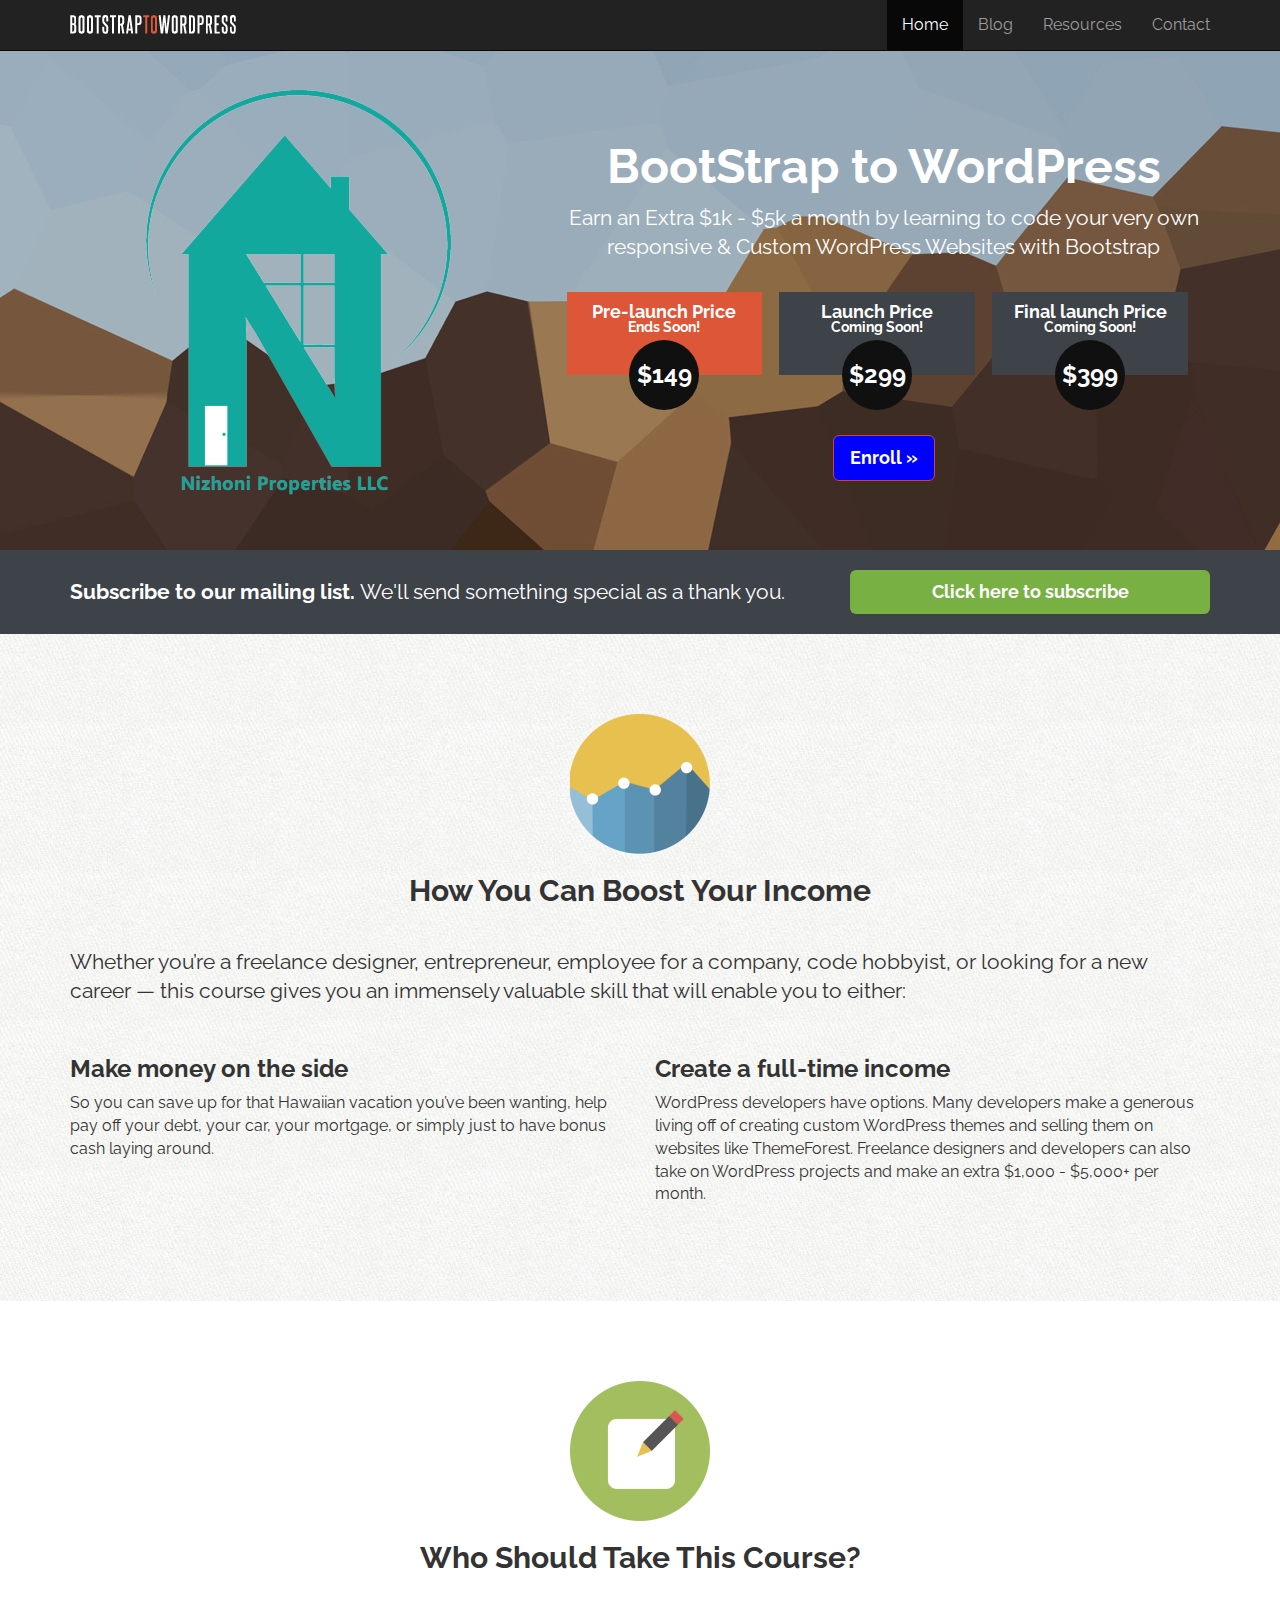
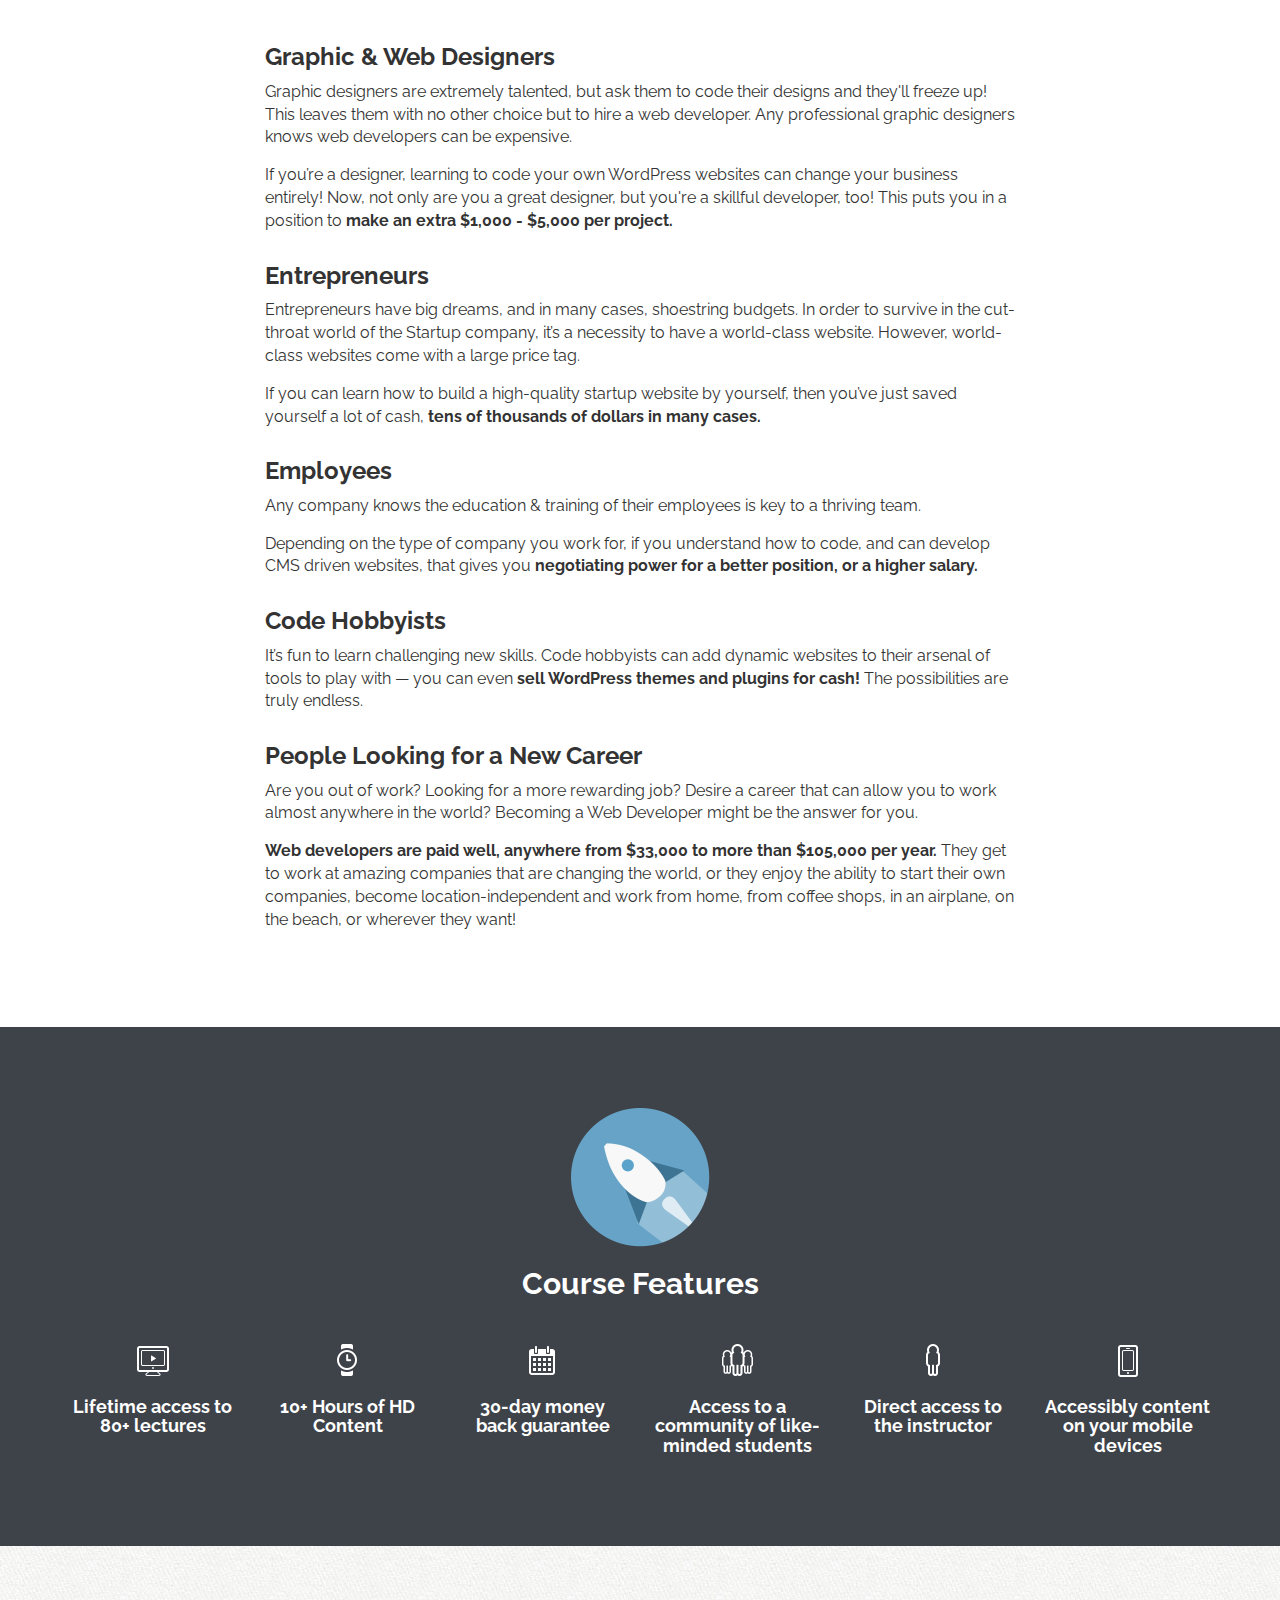
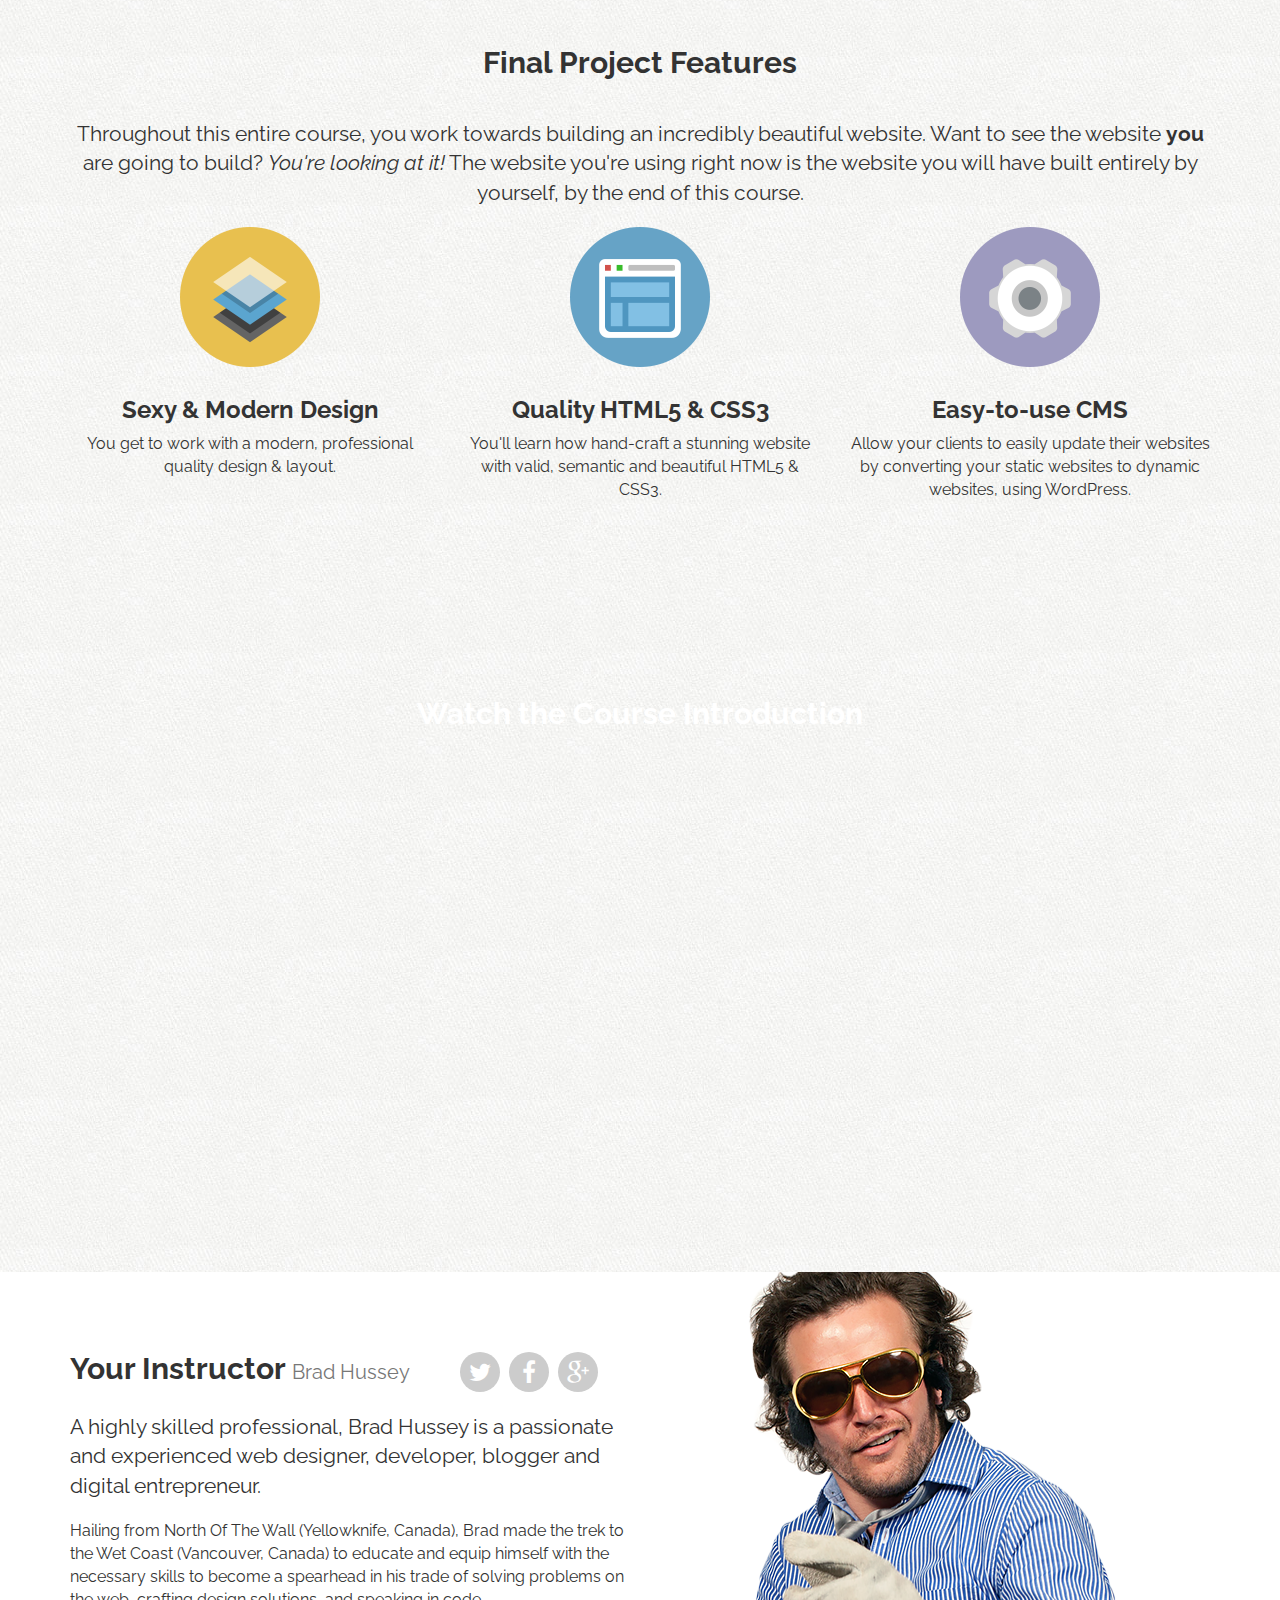
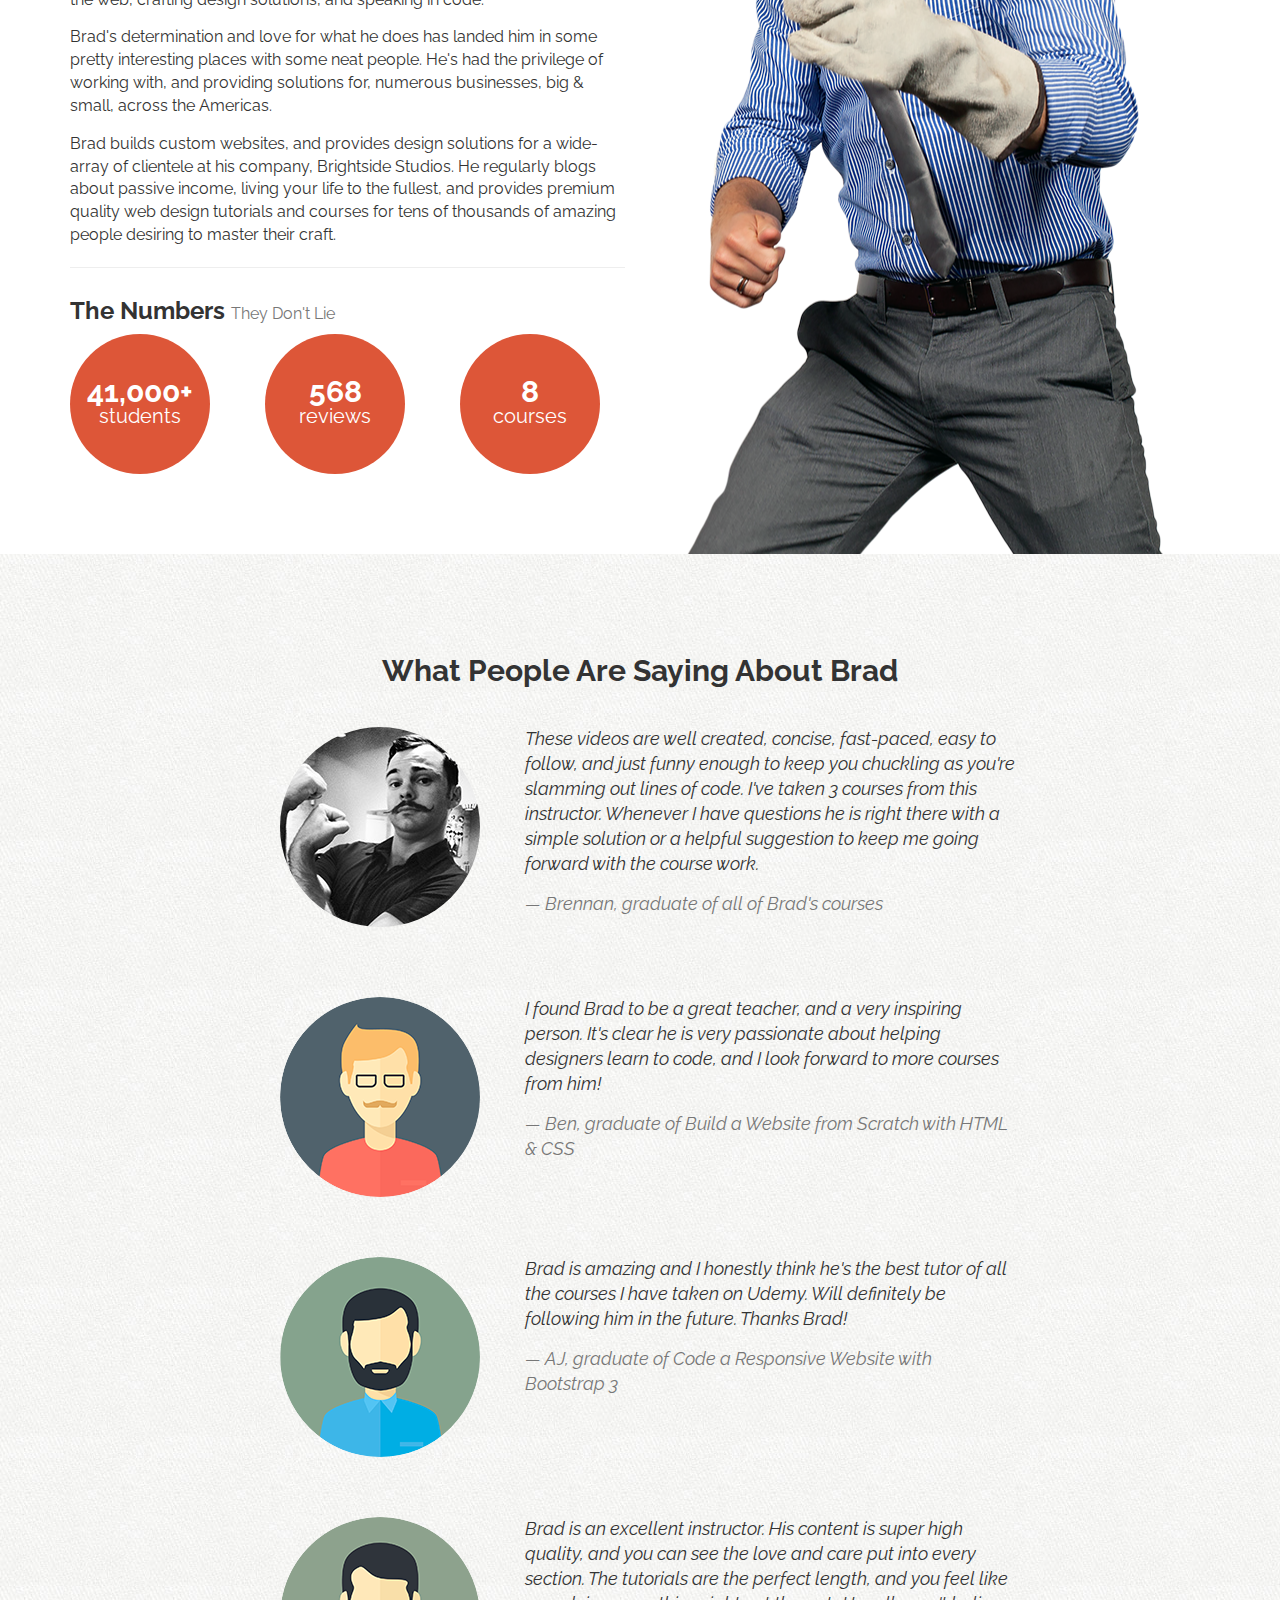
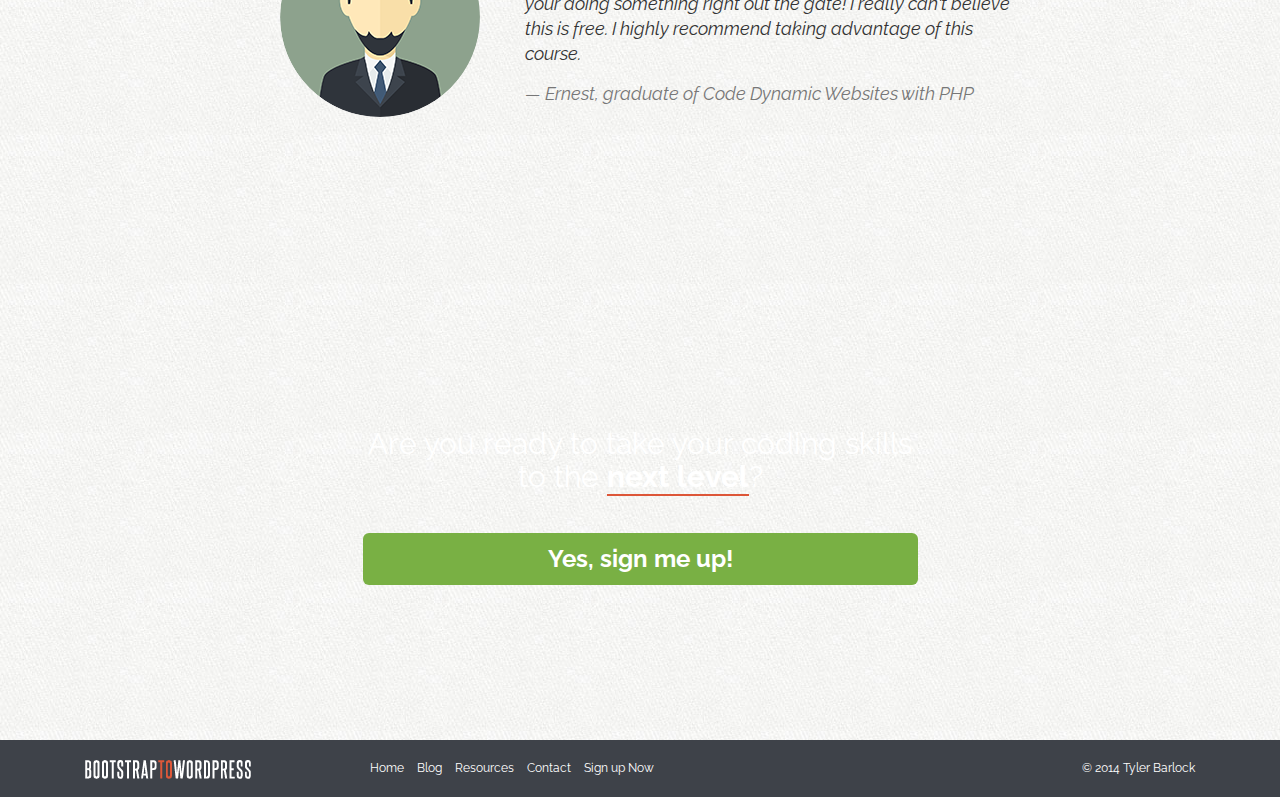
<file: NizhoniWebsite-master/Properties/index.html>
<!DOCTYPE html>
<html lang="en">
<head>
    <meta charset="UTF-8">
    <meta name="viewport" content="width=device-width, inital-scale=1">
    <meta name="Description" content="">
    <meta name="author" content="">
    <link rel="icon" href="assets/img/favicon.ico">  <!--Icon for tab -->

    <title>Bootstrap to WordPress</title>

    <!--BootStrap core CSS-->
    <link href="assets/css/bootstrap.min.css" rel="stylesheet">
    <!---->

    <!--Font awesome-->
    <link href="assets/css/font-awesome/css/font-awesome.min.css" rel="stylesheet">
    <!---->

    <!--Custom Css-->
    <link href="assets/css/custom.css" rel="stylesheet">
    <!---->


    <!-- HTML5 shiv and Respond.js IE8 support of HTML5 elements and media queries -->
    <!--[if lt IE 9]>
    <script src="https://oss.maxcdn.com/html5shiv/3.7.2/html5shiv.min.js"></script>
    <script src="https://oss.maxcdn.com/respond/1.4.2/respond.min.js"></script>
    <![endif]-->
    <!--If IE is below 9 run scripts-->

    <!--Google Fonts-->
    <link href="https://fonts.googleapis.com/css?family=Raleway:400,700&display=swap" rel="stylesheet">
    <!---->

</head>


<body>

    <!--Header
    =============================================================================================-->
    <header class=site-header" role="banner">

        <!--NAVBAR
        =============================================================================================-->
        <div class="navbar-wrapper">

            <div class="navbar navbar-inverse navbar-fixed-top" role="navigation">

                <div class="container">
                    <div class="navbar-header">
                        <button type="button" class="navbar-toggle" data-toggle="collapse" data-target=".navbar-collapse">
                            <span class="sr-only">Toggle navigation</span>
                            <span class="icon-bar"></span>
                            <span class="icon-bar"></span>
                            <span class="icon-bar"></span>
                        </button>
                        <a class="navbar-brand" href="/"><img src="assets/img/logo.png" alt="Bootstrap to WordPress"></a>
                    </div><!--navbar-header-->

                    <div class="navbar-collapse collapse">
                        <ul class="nav navbar-nav navbar-right">
                            <li class="active"> <a href="/">Home</a></li>
                            <li><a href="blog.html">Blog</a> </li>
                            <li><a href="resources.html">Resources</a> </li>
                            <li><a href="contact.html">Contact</a> </li>
                        </ul>
                    </div><!--Navbar collapse-->

                </div><!--container-->

            </div><!--navbar-->

        </div>
        <!--NavBar-wrapper end-->

    </header>


    <!--HERO
    =============================================================================================-->
    <section id="hero" data-type="background" data-speed="5">

        <article>
            <div class="container clearfix">
                <div class="row">
                    <div class="col-sm-5">
                        <img src="assets/img/NizhoniLogoV1.png" alt="Bootstrap to WordPress" class="logo">
                    </div><!--col-->

                    <div class="col-sm-7 hero-text">
                        <h1>BootStrap to WordPress</h1>
                        <p class="lead">Earn an Extra $1k - $5k a month by learning to code your very own responsive &amp; Custom WordPress Websites with Bootstrap</p>

                    <div id="price-timeline">
                        <div class="price active">
                            <h4> Pre-launch Price <small>Ends Soon!</small></h4>
                            <span>$149</span>
                        </div><!--price-->

                        <div class="price">
                            <h4> Launch Price <small>Coming Soon!</small></h4>
                            <span>$299</span>
                        </div><!--price-->

                        <div class="price">
                            <h4> Final launch Price <small>Coming Soon!</small></h4>
                            <span>$399</span>
                        </div><!--price-->
                    </div><!--price timeline-->

                    <p><a class="btn btn-lg btn-danger" href="/" role="button">Enroll &raquo;</a></p>

                    </div><!--col-->
                </div><!--row-->
            </div><!--Container-->
        </article>
    </section><!--Hero-->


    <!--Opt IN Section
    =============================================================================================-->
    <section id="optin">
        <div class="container">
            <div class="row">
                <div class="col-sm-8">
                    <p class="lead"><strong>Subscribe to our mailing list. </strong>We'll send something special as a thank you.</p>
                </div> <!--col 8-->

                <div class="col-sm-4">
                    <button class="btn btn-success btn-block btn-lg" data-toggle="modal" data-target="#myModal">
                        Click here to subscribe
                    </button>
                </div> <!--col 4-->
            </div> <!--row-->
        </div> <!--container-->
    </section> <!--Optin-->


    <!--Income Section
    =============================================================================================-->
    <section id="boost-income">
        <div class="container"> <!--Used as a container for everything below-->

            <div class="section-header">
                <img src="assets/img/icon-boost.png" alt="Chart">
                <h2>How You Can Boost Your Income</h2>
            </div><!-- section-header -->

            <p class="lead">Whether you&rsquo;re a freelance designer, entrepreneur, employee for a company, code hobbyist, or looking for a new career &mdash; this course gives you an immensely valuable skill that will enable you to either:</p>
            <div class="row">
                <div class="col-sm-6">
                    <h3>Make money on the side</h3>
                    <p>So you can save up for that Hawaiian vacation you&rsquo;ve been wanting, help pay off your debt, your car, your mortgage, or simply just to have bonus cash laying around.</p>
                </div><!-- end col -->

                <div class="col-sm-6">
                    <h3>Create a full-time income</h3>
                    <p>WordPress developers have options. Many developers make a generous living off of creating custom WordPress themes and selling them on websites like ThemeForest. Freelance designers and developers can also take on WordPress projects and make an extra $1,000 - $5,000+ per month.</p>
                </div><!-- end col -->
            </div><!-- row -->

        </div><!-- container -->
    </section><!-- boost-income -->


    <!--Who Benefits
    =============================================================================================-->
    <section id="who-benefits">
        <div class="container">

            <div class="section-header">
                <img src="assets/img/icon-pad.png" alt="Pad and pencil">
                <h2>Who Should Take This Course?</h2>
            </div><!-- section-header -->

            <div class="row">
                <div class="col-sm-8 col-sm-offset-2">

                    <h3>Graphic &amp; Web Designers</h3>
                    <p>Graphic designers are extremely talented, but ask them to code their designs and they'll freeze up! This leaves them with no other choice but to hire a web developer. Any professional graphic designers knows web developers can be expensive.</p>
                    <p>If you&rsquo;re a designer, learning to code your own WordPress websites can change your business entirely! Now, not only are you a great designer, but you're a skillful developer, too! This puts you in a position to <strong>make an extra $1,000 - $5,000 per project.</strong></p>

                    <h3>Entrepreneurs</h3>
                    <p>Entrepreneurs have big dreams, and in many cases, shoestring budgets. In order to survive in the cut-throat world of the Startup company, it&rsquo;s a necessity to have a world-class website.  However, world-class websites come with a large price tag.</p>
                    <p>If you can learn how to build a high-quality startup website by yourself, then you&rsquo;ve just saved yourself a lot of cash, <strong>tens of thousands of dollars in many cases.</strong></p>

                    <h3>Employees</h3>
                    <p>Any company knows the education &amp; training of their employees is key to a thriving team.</p>
                    <p>Depending on the type of company you work for, if you understand how to code, and can develop CMS driven websites, that gives you <strong>negotiating power for a better position, or a higher salary.</strong></p>

                    <h3>Code Hobbyists</h3>
                    <p>It&rsquo;s fun to learn challenging new skills. Code hobbyists can add dynamic websites to their arsenal of tools to play with &mdash; you can even <strong>sell WordPress themes and plugins for cash!</strong> The possibilities are truly endless.</p>

                    <h3>People Looking for a New Career</h3>
                    <p>Are you out of work? Looking for a more rewarding job? Desire a career that can allow you to work almost anywhere in the world? Becoming a Web Developer might be the answer for you.</p>
                    <p><strong>Web developers are paid well, anywhere from $33,000 to more than $105,000 per year.</strong> They get to work at amazing companies that are changing the world, or they enjoy the ability to start their own companies, become location-independent and work from home, from coffee shops, in an airplane, on the beach, or wherever they want!</p>

                </div><!-- end col -->
            </div><!-- row -->

        </div><!-- container -->
    </section><!-- who-benefits -->



    <!--Course Features
     =============================================================================================-->
    <section id="course-features">
        <div class="container">
            <div class="section-header">
                <img src="assets/img/icon-rocket.png" alt="Rocket">
                <h2>Course Features</h2>
            </div><!--Section header-->

            <div class="row">
                <div class="col-sm-2">
                    <i class="ci ci-computer"></i>
                    <h4>Lifetime access to 80+ lectures</h4>
                </div><!--end col-->

                <div class="col-sm-2">
                    <i class="ci ci-watch"></i>
                    <h4>10+ Hours of HD Content</h4>
                </div><!--end col-->

                <div class="col-sm-2">
                    <i class="ci ci-calendar"></i>
                    <h4>30-day money back guarantee</h4>
                </div><!--end col-->

                <div class="col-sm-2">
                    <i class="ci ci-community"></i>
                    <h4>Access to a community of like-minded students</h4>
                </div><!--end col-->

                <div class="col-sm-2">
                    <i class="ci ci-instructor"></i>
                    <h4>Direct access to the instructor</h4>
                </div><!--end col-->

                <div class="col-sm-2">
                    <i class="ci ci-device"></i>
                    <h4>Accessibly content on your mobile devices</h4>
                </div><!--end col-->

            </div>

        </div>
    </section>


    <!--Project Features
     =============================================================================================-->
    <section id="project-features">
        <div class="container">

            <h2>Final Project Features</h2>
            <p class="lead">Throughout this entire course, you work towards building an incredibly beautiful website. Want to see the website <strong>you</strong> are going to build? <em>You're looking at it!</em> The website you're using right now is the website you will have built entirely by yourself, by the end of this course.</p>

            <div class="row">
                <div class="col-sm-4">
                    <img src="assets/img/icon-design.png" alt="Design">
                    <h3>Sexy &amp; Modern Design</h3>
                    <p>You get to work with a modern, professional quality design &amp; layout.</p>
                </div><!-- col -->
                <div class="col-sm-4">
                    <img src="assets/img/icon-code.png" alt="Code">
                    <h3>Quality HTML5 &amp; CSS3</h3>
                    <p>You'll learn how hand-craft a stunning website with valid, semantic and beautiful HTML5 &amp; CSS3.</p>
                </div><!-- col -->
                <div class="col-sm-4">
                    <img src="assets/img/icon-cms.png" alt="CMS">
                    <h3>Easy-to-use CMS</h3>
                    <p>Allow your clients to easily update their websites by converting your static websites to dynamic websites, using WordPress.</p>
                </div><!-- col -->

            </div><!-- row -->

        </div><!-- container -->
    </section><!-- project-features -->


    <!--Video Featurette
     ============================================================================================-->
    <section id="featurette">
        <div class="container">
            <div class="row">
                <div class="col-sm-8 col-sm-offset-2">
                    <h2>Watch the Course Introduction</h2>
                    <iframe width="100%" height="415" src="//www.youtube.com/embed/q-mJJsnOHew" frameborder="0" allowfullscreen></iframe>
                </div><!-- end col -->
            </div><!-- row -->
        </div><!-- container -->
    </section><!-- featurette -->


    <!--Instructor
     ============================================================================================-->
    <section id="instructor">
        <div class="container">
            <div class="row">
                <div class="col-sm-8 col-md-6">
                    <div class="row">
                        <div class="col-lg-8">
                            <h2>Your Instructor <small>Brad Hussey</small></h2>
                        </div><!-- end col -->
                        <div class="col-lg-4">
                            <a href="https://twitter.com/bradhussey" class="badge social twitter" target="_blank"><i class="fa fa-twitter"></i></a>
                            <a href="https://facebook.com/bradhussey" class="badge social facebook" target="_blank"><i class="fa fa-facebook"></i></a>
                            <a href="https://plus.google.com/+BradHussey" class="badge social gplus" target="_blank"><i class="fa fa-google-plus"></i></a>
                        </div><!-- end col -->

                    </div><!-- row -->

                    <p class="lead">A highly skilled professional, Brad Hussey is a passionate and experienced web designer, developer, blogger and digital entrepreneur.<p>

                    <p>Hailing from North Of The Wall (Yellowknife, Canada), Brad made the trek to the Wet Coast (Vancouver, Canada) to educate and equip himself with the necessary skills to become a spearhead in his trade of solving problems on the web, crafting design solutions, and speaking in code.</p>

                    <p>Brad's determination and love for what he does has landed him in some pretty interesting places with some neat people. He's had the privilege of working with, and providing solutions for, numerous businesses, big &amp; small, across the Americas.</p>

                    <p>Brad builds custom websites, and provides design solutions for a wide-array of clientele at his company, Brightside Studios. He regularly blogs about passive income, living your life to the fullest, and provides premium quality web design tutorials and courses for tens of thousands of amazing people desiring to master their craft.</p>

                    <hr>

                    <h3>The Numbers <small>They Don't Lie</small></h3>
                    <div class="row">
                        <div class="col-xs-4">
                            <div class="num">
                                <div class="num-content">
                                    41,000+ <span>students</span>
                                </div><!-- num-content -->
                            </div><!-- num -->
                        </div><!-- end col -->

                        <div class="col-xs-4">
                            <div class="num">
                                <div class="num-content">
                                    568 <span>reviews</span>
                                </div><!-- num-content -->
                            </div><!-- num -->
                        </div><!-- end col -->

                        <div class="col-xs-4">
                            <div class="num">
                                <div class="num-content">
                                    8 <span>courses</span>
                                </div><!-- num-content -->
                            </div><!-- num -->
                        </div><!-- end col -->
                    </div><!-- row -->

                </div><!-- end col -->
            </div><!-- row -->
        </div><!-- container -->
    </section><!-- instructor -->


    <!--Testimonials
     ============================================================================================-->
    <section id="kudos">
        <div class="container">
            <div class="row">

                <div class="col-sm-8 col-sm-offset-2">
                    <h2>What People Are Saying About Brad</h2>

                    <!-- TESTIMONIAL -->
                    <div class="row testimonial">
                        <div class="col-sm-4">
                            <img src="assets/img/brennan.jpg" alt="Brennan">
                        </div><!-- end col -->
                        <div class="col-sm-8">
                            <blockquote>
                                These videos are well created, concise, fast-paced, easy to follow, and just funny enough to keep you chuckling as you're slamming out lines of code. I've taken 3 courses from this instructor. Whenever I have questions he is right there with a simple solution or a helpful suggestion to keep me going forward with the course work.
                                <cite>&mdash; Brennan, graduate of all of Brad's courses</cite>
                            </blockquote>
                        </div><!-- end col -->
                    </div><!-- row -->

                    <!-- TESTIMONIAL -->
                    <div class="row testimonial">
                        <div class="col-sm-4">
                            <img src="assets/img/ben.png" alt="Illustration of a man with a moustache">
                        </div><!-- end col -->
                        <div class="col-sm-8">
                            <blockquote>
                                I found Brad to be a great teacher, and a very inspiring person. It's clear he is very passionate about helping designers learn to code, and I look forward to more courses from him!
                                <cite>&mdash; Ben, graduate of Build a Website from Scratch with HTML &amp; CSS</cite>
                            </blockquote>
                        </div><!-- end col -->
                    </div><!-- row -->

                    <!-- TESTIMONIAL -->
                    <div class="row testimonial">
                        <div class="col-sm-4">
                            <img src="assets/img/aj.png" alt="Illustration of a man with a beard">
                        </div><!-- end col -->
                        <div class="col-sm-8">
                            <blockquote>
                                Brad is amazing and I honestly think he's the best tutor of all the courses I have taken on Udemy. Will definitely be following him in the future. Thanks Brad!
                                <cite>&mdash; AJ, graduate of Code a Responsive Website with Bootstrap 3</cite>
                            </blockquote>
                        </div><!-- end col -->
                    </div><!-- row -->

                    <!-- TESTIMONIAL -->
                    <div class="row testimonial">
                        <div class="col-sm-4">
                            <img src="assets/img/ernest.png" alt="Illustration of a man with a goatee">
                        </div><!-- end col -->
                        <div class="col-sm-8">
                            <blockquote>
                                Brad is an excellent instructor. His content is super high quality, and you can see the love and care put into every section. The tutorials are the perfect length, and you feel like your doing something right out the gate! I really can't believe this is free. I highly recommend taking advantage of this course.
                                <cite>&mdash; Ernest, graduate of Code Dynamic Websites with PHP</cite>
                            </blockquote>
                        </div><!-- end col -->
                    </div><!-- row -->

                </div><!-- end col -->

            </div><!-- row -->
        </div><!-- container -->
    </section><!-- kudos -->


    <!--Sign Up Section
     ============================================================================================-->
    <section id="signup" data-type="background" data-speed="4"> <!--Need this for parallax background-->
        <div class="container">
            <div class="row">
                <div class="col-sm-6 col-sm-offset-3">
                    <h2>Are you ready to take your coding skills to the <strong>next level</strong>?</h2>
                    <p><a href="" class="btn btn-lg btn-block btn-success">Yes, sign me up!</a></p>
                </div><!-- end col -->
            </div><!-- row -->
        </div><!-- container -->
    </section><!-- signup -->


    <!--Footer
     ============================================================================================-->
    <footer>
        <div class="container">
            <div class="col-sm-3">
                <p><a href="/"><img src="assets/img/logo.png" alt="Bootstrap to WordPress"></a></p>
            </div><!--End Col-->

            <div class="col-sm-6">
                <nav>
                    <ul class="list-unstyled list-inline">
                        <li><a href="">Home</a></li>
                        <li><a href="">Blog</a></li>
                        <li><a href="">Resources</a></li>
                        <li><a href="">Contact</a></li>
                        <li><a href="signup-link">Sign up Now</a></li>
                    </ul>
                </nav>
            </div><!--End Col-->

            <div class="col-sm-3">
                <p class="pull-right">&copy; 2014 Tyler Barlock</p>
            </div>

        </div><!--End Div-->
    </footer>


    <!--Modal
     ============================================================================================-->
    <div class="modal fade" id="myModal">
        <div class="modal-dialog">
            <div class="modal-content">
                <div class="modal-header">
                    <button type="button" class="close" data-dismiss="modal"><span aria-hidden="true">&times;</span>
                        <span class="sr-only">Close</span></button>
                    <h4 class="modal-title" id="myModalLabel"><i class="fa fa-envelope"></i> Subscribe to our Mailing List</h4>
                </div><!--modal header-->

                <div class="modal-body">
                    <p>Simply enter your name and email! As a thank you for joining us, we're going to give you one of our best-selling courses, <em>for free!</em></p>

                    <form class="form-inline" role="form">
                        <div class="form-group">
                            <label class="sr-only" for="subscribe-name">Your first name</label>
                            <input type="text" class="form-control" id="subscribe-name" placeholder="Your first name">
                        </div>

                        <div class="form-group">
                            <label class="sr-only" for="subscribe-email">and your email</label>
                            <input type="text" class="form-control" id="subscribe-email" placeholder="and your email">
                        </div>
                        <input type="submit" class="btn btn-danger" value="Subscribe!">
                    </form>

                    <hr>

                    <p><small>By providing your email you consent to receiving occasional promotional emails &amp; newsletters. <br>No Spam. Just good stuff. We respect your privacy &amp; you may unsubscribe at any time.</small></p>
                </div><!-- modal-body -->
            </div> <!--modal content-->
        </div><!--modal dialog-->
    </div><!--Modal-->


    <!--BOOTSTRAP CORE JAVASCRIPT
        Placed at the end, so the pages load faster!
     ============================================================================================-->
    <script src="https://ajax.googleapis.com/ajax/libs/jquery/2.1.1/jquery.min.js"></script>
    <script src="assets/js/jquery-2.1.1.min.js"></script>
    <script src="assets/js/bootstrap.min.js"></script>
    <script src="assets/js/main.js"></script>


</body>
</html>
</file>
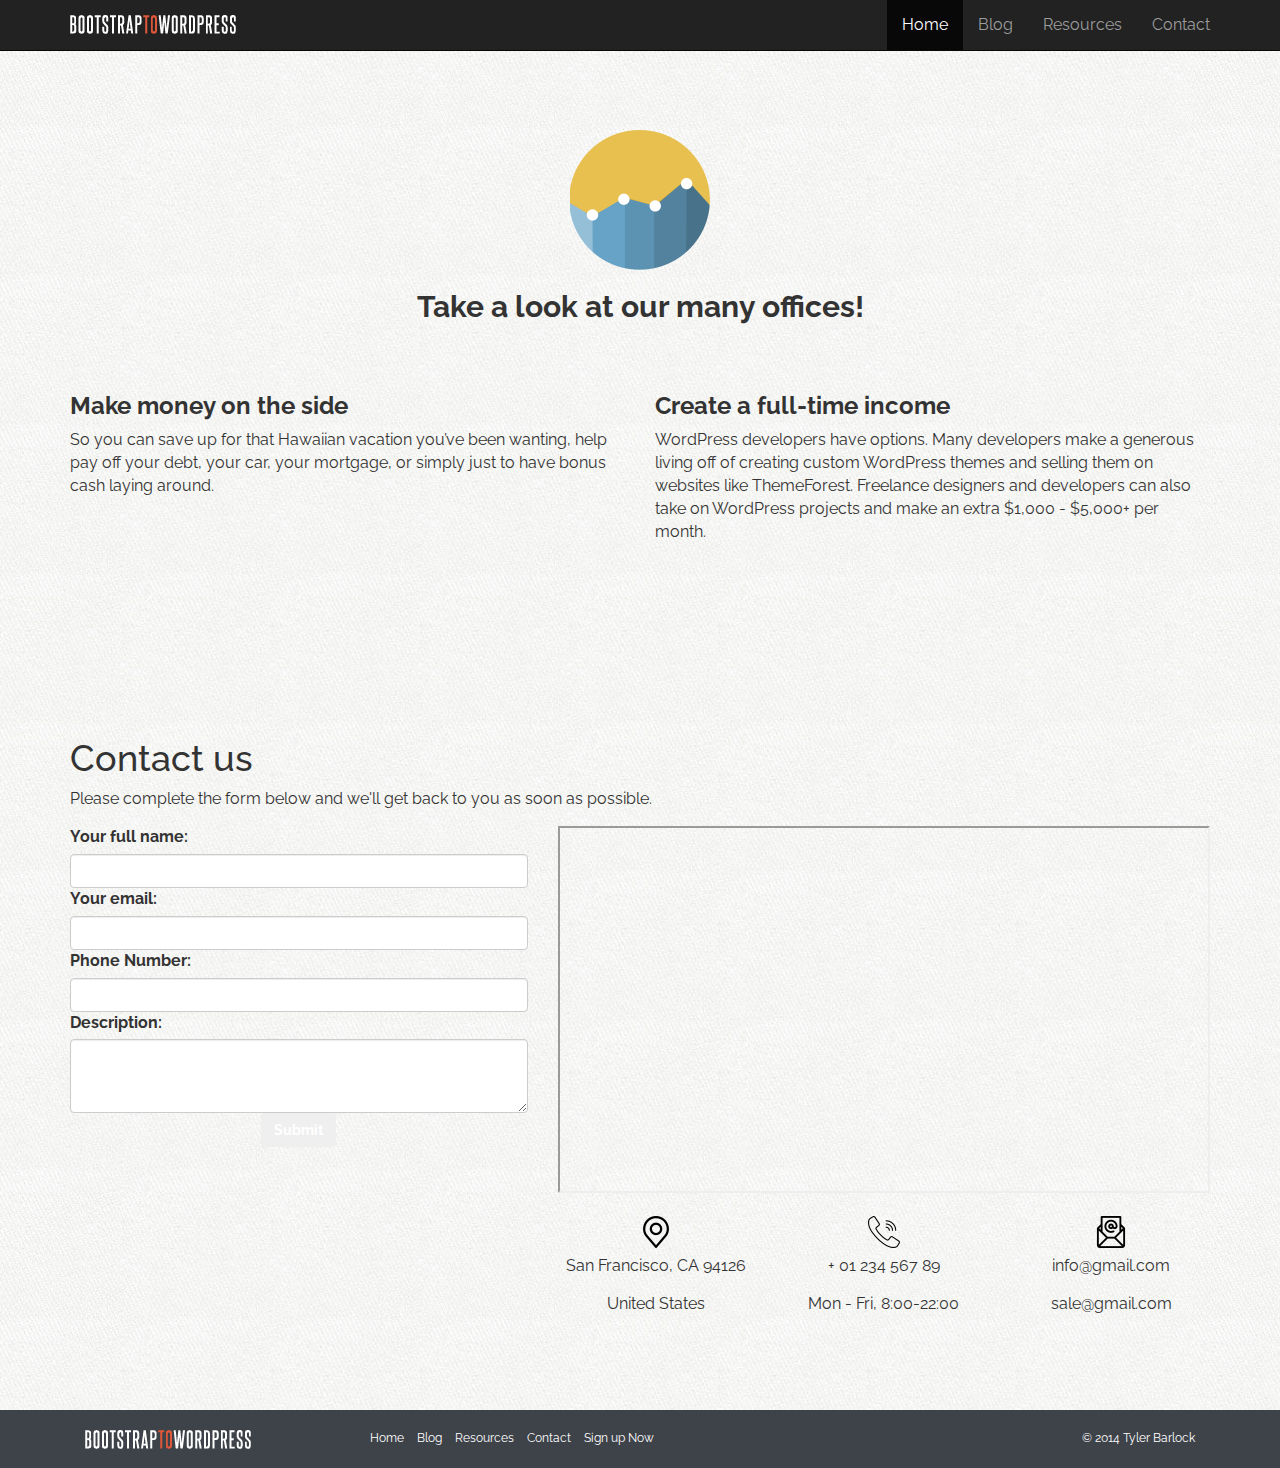
<file: NizhoniWebsite-master/Properties/contact.html>
<!DOCTYPE html>
<html lang="en">
<head>
    <meta charset="UTF-8">
    <meta name="viewport" content="width=device-width, inital-scale=1">
    <meta name="Description" content="">
    <meta name="author" content="">
    <link rel="icon" href="assets/img/favicon.ico">  <!--Icon for tab -->

    <title>Bootstrap to WordPress</title>

    <!--BootStrap core CSS-->
    <link href="assets/css/bootstrap.min.css" rel="stylesheet">
    <!---->

    <!--Font awesome-->
    <link href="assets/css/font-awesome/css/font-awesome.min.css" rel="stylesheet">
    <!---->

    <!--Custom Css-->
    <link href="assets/css/custom.css" rel="stylesheet">
    <!---->


    <!-- HTML5 shiv and Respond.js IE8 support of HTML5 elements and media queries -->
    <!--[if lt IE 9]>
    <script src="https://oss.maxcdn.com/html5shiv/3.7.2/html5shiv.min.js"></script>
    <script src="https://oss.maxcdn.com/respond/1.4.2/respond.min.js"></script>
    <![endif]-->
    <!--If IE is below 9 run scripts-->

    <!--Google Fonts-->
    <link href="https://fonts.googleapis.com/css?family=Raleway:400,700&display=swap" rel="stylesheet">
    <!---->

</head>


<body>

<!--Header
=============================================================================================-->
<header class=site-header" role="banner">

    <!--NAVBAR
    =============================================================================================-->
    <div class="navbar-wrapper">

        <div class="navbar navbar-inverse navbar-fixed-top" role="navigation">

            <div class="container">
                <div class="navbar-header">
                    <button type="button" class="navbar-toggle" data-toggle="collapse" data-target=".navbar-collapse">
                        <span class="sr-only">Toggle navigation</span>
                        <span class="icon-bar"></span>
                        <span class="icon-bar"></span>
                        <span class="icon-bar"></span>
                    </button>
                    <a class="navbar-brand" href="/"><img src="assets/img/logo.png" alt="Bootstrap to WordPress"></a>
                </div><!--navbar-header-->

                <div class="navbar-collapse collapse">
                    <ul class="nav navbar-nav navbar-right">
                        <li class="active"> <a href="/">Home</a></li>
                        <li><a href="blog.html">Blog</a> </li>
                        <li><a href="resources.html">Resources</a> </li>
                        <li><a href="contact.html">Contact</a> </li>
                    </ul>
                </div><!--Navbar collapse-->

            </div><!--container-->

        </div><!--navbar-->

    </div>
    <!--NavBar-wrapper end-->

</header>


<!--Income Section
=============================================================================================-->
<section id="boost-income">
    <div class="container"> <!--Used as a container for everything below-->

        <div class="section-header">
            <img src="assets/img/icon-boost.png" alt="Chart">
            <h2>Take a look at our many offices!</h2>
        </div><!-- section-header -->

        <div class="row">
            <div class="col-sm-6">
                <h3>Make money on the side</h3>
                <p>So you can save up for that Hawaiian vacation you&rsquo;ve been wanting, help pay off your debt, your car, your mortgage, or simply just to have bonus cash laying around.</p>
            </div><!-- end col -->

            <div class="col-sm-6">
                <h3>Create a full-time income</h3>
                <p>WordPress developers have options. Many developers make a generous living off of creating custom WordPress themes and selling them on websites like ThemeForest. Freelance designers and developers can also take on WordPress projects and make an extra $1,000 - $5,000+ per month.</p>
            </div><!-- end col -->
        </div><!-- row -->

    </div><!-- container -->
</section><!-- boost-income -->


<!--Section: Contact v.1-->
<section class="section pb-5">
    <div class="container">

    <!--Section heading-->
    <h2 class="section-heading h1 pt-4">Contact us</h2>
    <!--Section description-->
    <p class="section-description pb-4">Please complete the form below and we'll get back to you as soon as possible.</p>



    <div class="row">
        <!--Grid column-->
        <div class="col-lg-5 mb-4">
            <!--Form with header-->
            <div class="card">
                <div class="card-body">

                    <!--Body-->
                    <div class="md-form">
                        <label for="form-name">Your full name:</label>
                        <i class="prefix grey-text"></i>
                        <input type="text" id="form-name" class="form-control">
                    </div>

                    <div class="md-form">
                        <label for="form-email">Your email:</label>
                        <i class="prefix grey-text"></i>
                        <input type="text" id="form-email" class="form-control">
                    </div>

                    <div class="md-form">
                        <label for="form-Subject">Phone Number:</label>
                        <i class="prefix grey-text"></i>
                        <input type="text" id="form-Subject" class="form-control">
                    </div>

                    <div class="md-form">
                        <label for="form-text">Description:</label>
                        <i class="prefix grey-text"></i>
                        <textarea id="form-text" class="form-control md-textarea" rows="3"></textarea>
                    </div>

                    <div class="text-center mt-4">
                        <button class="btn btn-light-blue">Submit</button>
                    </div>

                </div>

            </div>
            <!--Form with header-->

        </div>
        <!--Grid column-->

        <!--Grid column-->
        <div class="col-lg-7">

            <!--Google map-->
            <div id="map-container-google-11" class="map-container-6" style="height: 300px">
                <iframe src="https://www.google.com/maps/d/embed?mid=1P51ocjHbYJdPN3-03LjPzvNkdZnpg-oe" width="640" height="480"></iframe>
            </div>

            <br>
            <!--Buttons-->
            <div class="row text-center">
                <div class="col-md-4">
                    <a class="btn-floating blue accent-1"><i class="sprite sprite-place"></i></a>
                    <p>San Francisco, CA 94126</p>
                    <p>United States</p>
                </div>

                <div class="col-md-4">
                    <a class="btn-floating blue accent-1"><i class="sprite sprite-phone"></i></a>
                    <p>+ 01 234 567 89</p>
                    <p>Mon - Fri, 8:00-22:00</p>
                </div>

                <div class="col-md-4">
                    <a class="btn-floating blue accent-1"><i class="sprite sprite-mail"></i></a>
                    <p>info@gmail.com</p>
                    <p>sale@gmail.com</p>
                </div>
            </div>

        </div>
        <!--Grid column-->

        </div>
    </div>

</section>
<!--Section: Contact v.1-->










<!--Footer
 ============================================================================================-->
<footer>
    <div class="container">
        <div class="col-sm-3">
            <p><a href="/"><img src="assets/img/logo.png" alt="Bootstrap to WordPress"></a></p>
        </div><!--End Col-->

        <div class="col-sm-6">
            <nav>
                <ul class="list-unstyled list-inline">
                    <li><a href="">Home</a></li>
                    <li><a href="">Blog</a></li>
                    <li><a href="">Resources</a></li>
                    <li><a href="">Contact</a></li>
                    <li><a href="signup-link">Sign up Now</a></li>
                </ul>
            </nav>
        </div><!--End Col-->

        <div class="col-sm-3">
            <p class="pull-right">&copy; 2014 Tyler Barlock</p>
        </div>

    </div><!--End Div-->
</footer>


<!--Modal
 ============================================================================================-->
<div class="modal fade" id="myModal">
    <div class="modal-dialog">
        <div class="modal-content">
            <div class="modal-header">
                <button type="button" class="close" data-dismiss="modal"><span aria-hidden="true">&times;</span>
                    <span class="sr-only">Close</span></button>
                <h4 class="modal-title" id="myModalLabel"><i class="fa fa-envelope"></i> Subscribe to our Mailing List</h4>
            </div><!--modal header-->

            <div class="modal-body">
                <p>Simply enter your name and email! As a thank you for joining us, we're going to give you one of our best-selling courses, <em>for free!</em></p>

                <form class="form-inline" role="form">
                    <div class="form-group">
                        <label class="sr-only" for="subscribe-name">Your first name</label>
                        <input type="text" class="form-control" id="subscribe-name" placeholder="Your first name">
                    </div>

                    <div class="form-group">
                        <label class="sr-only" for="subscribe-email">and your email</label>
                        <input type="text" class="form-control" id="subscribe-email" placeholder="and your email">
                    </div>
                    <input type="submit" class="btn btn-danger" value="Subscribe!">
                </form>

                <hr>

                <p><small>By providing your email you consent to receiving occasional promotional emails &amp; newsletters. <br>No Spam. Just good stuff. We respect your privacy &amp; you may unsubscribe at any time.</small></p>
            </div><!-- modal-body -->
        </div> <!--modal content-->
    </div><!--modal dialog-->
</div><!--Modal-->


<!--BOOTSTRAP CORE JAVASCRIPT
    Placed at the end, so the pages load faster!
 ============================================================================================-->
<script src="https://ajax.googleapis.com/ajax/libs/jquery/2.1.1/jquery.min.js"></script>
<script src="assets/js/jquery-2.1.1.min.js"></script>
<script src="assets/js/bootstrap.min.js"></script>
<script src="assets/js/main.js"></script>


</body>
</html>
</file>
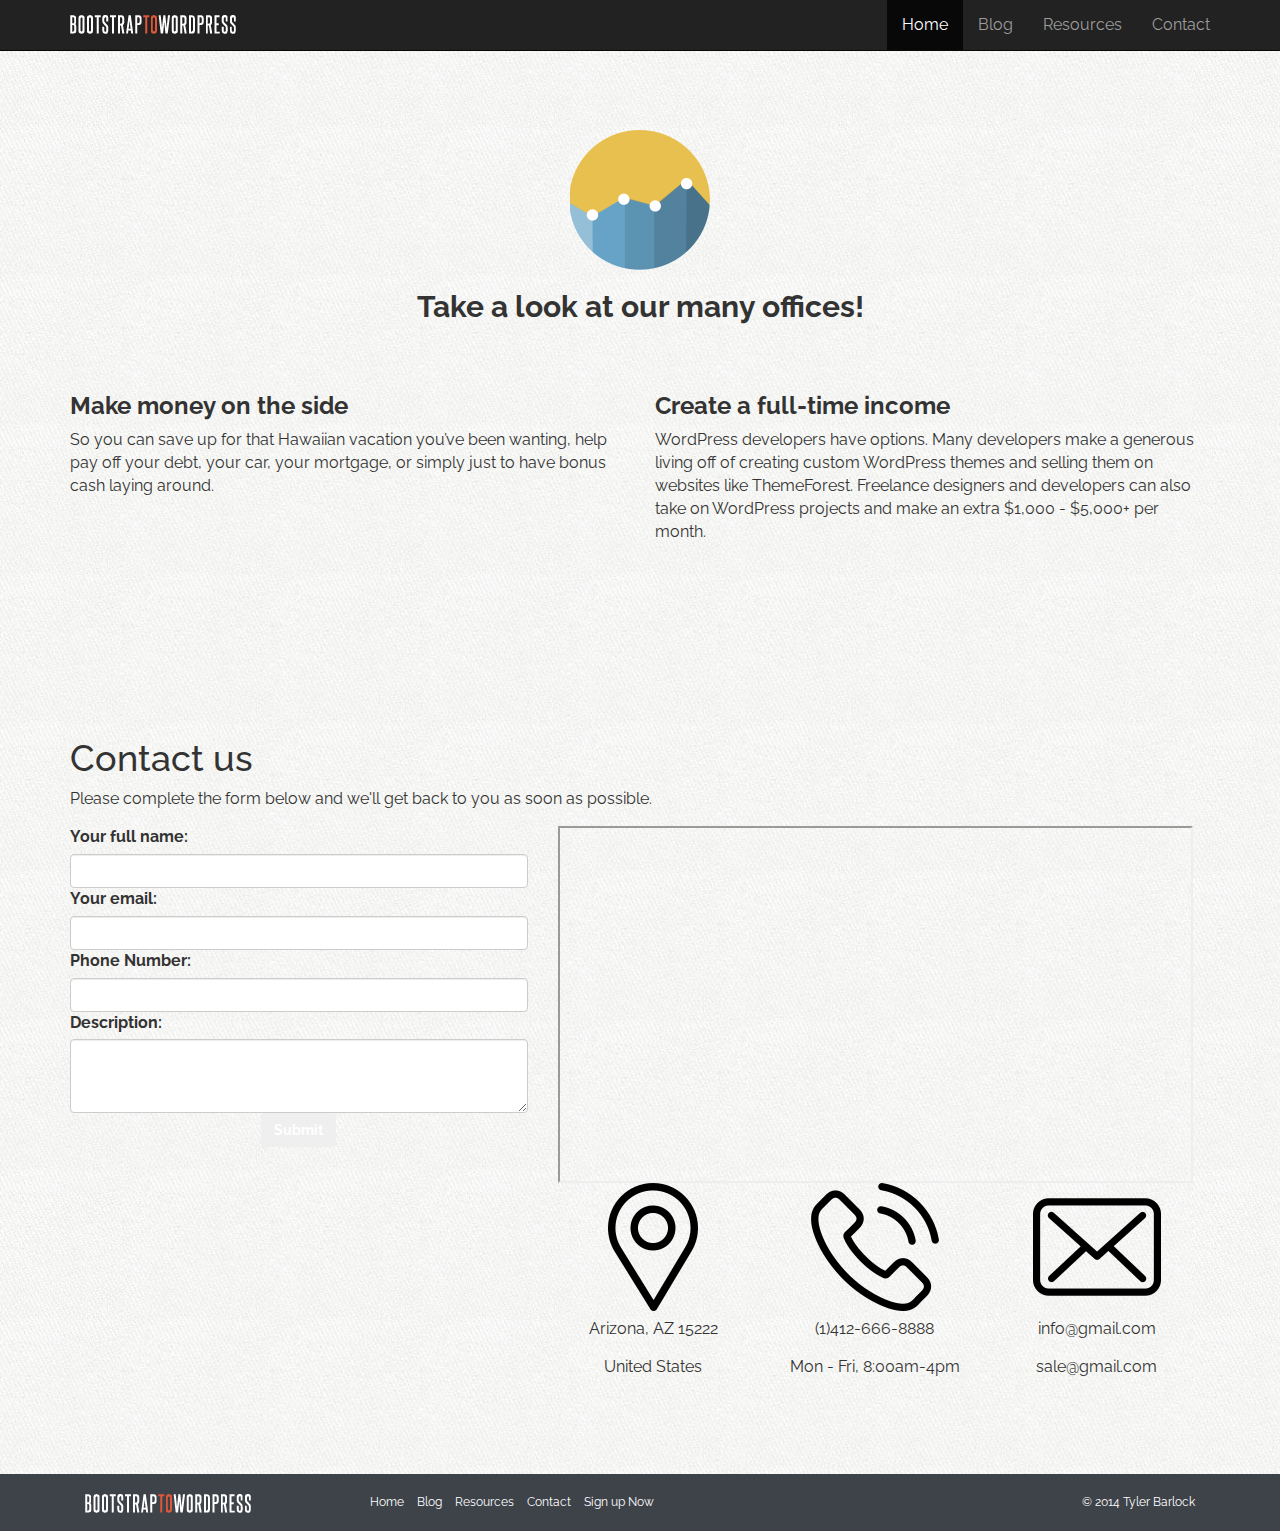
<file: site-master/NizhoniWebsite-master/Properties/contact.html>
<!DOCTYPE html>
<html lang="en">
<head>
    <meta charset="UTF-8">
    <meta name="viewport" content="width=device-width, inital-scale=1">
    <meta name="Description" content="">
    <meta name="author" content="">
    <link rel="icon" href="assets/img/favicon.ico">  <!--Icon for tab -->

    <title>Bootstrap to WordPress</title>

    <!--BootStrap core CSS-->
    <link href="assets/css/bootstrap.min.css" rel="stylesheet">
    <!---->

    <!--Font awesome-->
    <link href="assets/css/font-awesome/css/font-awesome.min.css" rel="stylesheet">
    <!---->

    <!--Custom Css-->
    <link href="assets/css/custom.css" rel="stylesheet">
    <!---->


    <!-- HTML5 shiv and Respond.js IE8 support of HTML5 elements and media queries -->
    <!--[if lt IE 9]>
    <script src="https://oss.maxcdn.com/html5shiv/3.7.2/html5shiv.min.js"></script>
    <script src="https://oss.maxcdn.com/respond/1.4.2/respond.min.js"></script>
    <![endif]-->
    <!--If IE is below 9 run scripts-->

    <!--Google Fonts-->
    <link href="https://fonts.googleapis.com/css?family=Raleway:400,700&display=swap" rel="stylesheet">
    <!---->

</head>


<body>

<!--Header
=============================================================================================-->
<header class=site-header" role="banner">

    <!--NAVBAR
    =============================================================================================-->
    <div class="navbar-wrapper">

        <div class="navbar navbar-inverse navbar-fixed-top" role="navigation">

            <div class="container">
                <div class="navbar-header">
                    <button type="button" class="navbar-toggle" data-toggle="collapse" data-target=".navbar-collapse">
                        <span class="sr-only">Toggle navigation</span>
                        <span class="icon-bar"></span>
                        <span class="icon-bar"></span>
                        <span class="icon-bar"></span>
                    </button>
                    <a class="navbar-brand" href="/"><img src="assets/img/logo.png" alt="Bootstrap to WordPress"></a>
                </div><!--navbar-header-->

                <div class="navbar-collapse collapse">
                    <ul class="nav navbar-nav navbar-right">
                        <li class="active"> <a href="/">Home</a></li>
                        <li><a href="blog.html">Blog</a> </li>
                        <li><a href="resources.html">Resources</a> </li>
                        <li><a href="contact.html">Contact</a> </li>
                    </ul>
                </div><!--Navbar collapse-->

            </div><!--container-->

        </div><!--navbar-->

    </div>
    <!--NavBar-wrapper end-->

</header>


<!--Income Section
=============================================================================================-->
<section id="boost-income">
    <div class="container"> <!--Used as a container for everything below-->

        <div class="section-header">
            <img src="assets/img/icon-boost.png" alt="Chart">
            <h2>Take a look at our many offices!</h2>
        </div><!-- section-header -->

        <div class="row">
            <div class="col-sm-6">
                <h3>Make money on the side</h3>
                <p>So you can save up for that Hawaiian vacation you&rsquo;ve been wanting, help pay off your debt, your car, your mortgage, or simply just to have bonus cash laying around.</p>
            </div><!-- end col -->

            <div class="col-sm-6">
                <h3>Create a full-time income</h3>
                <p>WordPress developers have options. Many developers make a generous living off of creating custom WordPress themes and selling them on websites like ThemeForest. Freelance designers and developers can also take on WordPress projects and make an extra $1,000 - $5,000+ per month.</p>
            </div><!-- end col -->
        </div><!-- row -->

    </div><!-- container -->
</section><!-- boost-income -->


<!--Section: Contact v.1-->
<section class="section pb-5">
    <div class="container">

    <!--Section heading-->
    <h2 class="section-heading h1 pt-4">Contact us</h2>
    <!--Section description-->
    <p class="section-description pb-4">Please complete the form below and we'll get back to you as soon as possible.</p>

    <div class="row">
        <!--Grid column-->
        <div class="col-lg-5 mb-4">
            <!--Form with header-->
            <div class="card">
                <div class="card-body">
                    <!--Body-->
                    <div class="md-form">
                        <label for="form-name">Your full name:</label>
                        <i class="fas prefix grey-text"></i>
                        <input type="text" id="form-name" class="form-control">
                    </div>

                    <div class="md-form">
                        <label for="form-email">Your email:</label>
                        <i class="fas prefix grey-text"></i>
                        <input type="text" id="form-email" class="form-control">
                    </div>

                    <div class="md-form">
                        <label for="form-Subject">Phone Number:</label>
                        <i class="fas prefix grey-text"></i>
                        <input type="text" id="form-Subject" class="form-control">
                    </div>

                    <div class="md-form">
                        <label for="form-text">Description:</label>
                        <i class="fas prefix grey-text"></i>
                        <textarea id="form-text" class="form-control md-textarea" rows="3"></textarea>
                    </div>

                    <div class="text-center mt-4">
                        <button class="btn btn-light-blue">Submit</button>
                    </div>

                </div>

            </div>
            <!--Form with header-->

        </div>
        <!--Grid column-->

        <!--Grid column-->
        <div class="container">
        <div class="col-lg-7">

            <!--Google map-->
            <div id="map-container-google-11" class="map-container-6" style="height: 350px">
                <iframe src="https://www.google.com/maps/d/embed?mid=1P51ocjHbYJdPN3-03LjPzvNkdZnpg-oe" width="640" height="480"></iframe>
            </div>

            <!--Buttons-->


            <div class="row text-center">
                <div class="col-md-4">
                    <a class="btn-floating blue accent-1"><i class="sprite sprite-pin"></i></a>
                    <p>Arizona, AZ 15222</p>
                    <p>United States</p>
                </div>

                <div class="col-md-4">
                    <a class="btn-floating blue accent-1"><i class="sprite sprite-phone-call"></i></a>
                    <p>(1)412-666-8888</p>
                    <p>Mon - Fri, 8:00am-4pm</p>
                </div>

                <div class="col-md-4">
                    <a class="btn-floating blue accent-1"><i class="sprite sprite-mail"></i></a>
                    <p>info@gmail.com</p>
                    <p>sale@gmail.com</p>
                </div>
            </div>

        </div>
        </div>
        <!--Grid column-->

        </div>
    </div>

</section>
<!--Section: Contact v.1-->










<!--Footer
 ============================================================================================-->
<footer>
    <div class="container">
        <div class="col-sm-3">
            <p><a href="/"><img src="assets/img/logo.png" alt="Bootstrap to WordPress"></a></p>
        </div><!--End Col-->

        <div class="col-sm-6">
            <nav>
                <ul class="list-unstyled list-inline">
                    <li><a href="">Home</a></li>
                    <li><a href="">Blog</a></li>
                    <li><a href="">Resources</a></li>
                    <li><a href="">Contact</a></li>
                    <li><a href="signup-link">Sign up Now</a></li>
                </ul>
            </nav>
        </div><!--End Col-->

        <div class="col-sm-3">
            <p class="pull-right">&copy; 2014 Tyler Barlock</p>
        </div>

    </div><!--End Div-->
</footer>


<!--Modal
 ============================================================================================-->
<div class="modal fade" id="myModal">
    <div class="modal-dialog">
        <div class="modal-content">
            <div class="modal-header">
                <button type="button" class="close" data-dismiss="modal"><span aria-hidden="true">&times;</span>
                    <span class="sr-only">Close</span></button>
                <h4 class="modal-title" id="myModalLabel"><i class="fa fa-envelope"></i> Subscribe to our Mailing List</h4>
            </div><!--modal header-->

            <div class="modal-body">
                <p>Simply enter your name and email! As a thank you for joining us, we're going to give you one of our best-selling courses, <em>for free!</em></p>

                <form class="form-inline" role="form">
                    <div class="form-group">
                        <label class="sr-only" for="subscribe-name">Your first name</label>
                        <input type="text" class="form-control" id="subscribe-name" placeholder="Your first name">
                    </div>

                    <div class="form-group">
                        <label class="sr-only" for="subscribe-email">and your email</label>
                        <input type="text" class="form-control" id="subscribe-email" placeholder="and your email">
                    </div>
                    <input type="submit" class="btn btn-danger" value="Subscribe!">
                </form>

                <hr>

                <p><small>By providing your email you consent to receiving occasional promotional emails &amp; newsletters. <br>No Spam. Just good stuff. We respect your privacy &amp; you may unsubscribe at any time.</small></p>
            </div><!-- modal-body -->
        </div> <!--modal content-->
    </div><!--modal dialog-->
</div><!--Modal-->


<!--BOOTSTRAP CORE JAVASCRIPT
    Placed at the end, so the pages load faster!
 ============================================================================================-->
<script src="https://ajax.googleapis.com/ajax/libs/jquery/2.1.1/jquery.min.js"></script>
<script src="assets/js/jquery-2.1.1.min.js"></script>
<script src="assets/js/bootstrap.min.js"></script>
<script src="assets/js/main.js"></script>


</body>
</html>
</file>
<file: NizhoniWebsite-master/Properties/assets/css/custom.css>
/*=== COLOR References ===
Green - #79b044
Salmon - #dd5638
Blue Gray - #3e4249
*/



/*=== GENERAL ===*/
body{
    margin-top: 50px;
    font-family: 'proxima-nova', 'Raleway', Helvetica, sans-serif;
    font-size: 16px;
    background: url("../img/tile.jpg") top left repeat;
}


/*=== GLOBAL ===*/
h1,h2,h3,h4,h5,h6 {
    -webkit-font-smoothing: antialiased;
    text-rendering: optimizeLegibility;
    font-weight: bold;
}

h1 {
    font-size: 3em;
}

h2{
    margin: 0 0 40px;
}

h3{
    margin: 20px 0;
}

h4{
    font-size: 18px;
}

p {
    margin: 0 0 15px;
}

p.lead {
    font-weight: normal;
}

a:link, a:visited{
    color: white;
}

a:hover {
    text-decoration: none;
    color: white;
}

button, input, .btn, a.btn{
    -webkit-font-smoothing: antialiased;
    text-rendering: optimizeLegibility;
    color: white;
}

.btn{
    font-weight: bold;
}

button.btn:focus {
    outline: green;
}

.btn-danger{
    background-color: blue;
    border-collapse: blue;
}

.btn-success {
    background: #79b044;
    border: none;
}

.btn-success:hover {
    background: white;
    border-color: white;
}

img {
    max-width: 100%;
}

.modal-content {
    background: url("../img/tile.jpg") top left repeat;
}

.badge.social {
    background: #cccccc;
    font-size: 24px;
    height: 40px;
    width: 40px;
    text-align: center;
    line-height: 42px;
    margin: 0 5px 20px 0;
    padding: 0;
    -webkit-border-radius: 50px;
    -moz-border-radius: 50px;
    border-radius: 50px;
    color: white;
}

.badge.social.twitter:hover {
    background: #55acee;
}

.badge.social.facebook:hover {
    background: #3b5998;
}
.badge.social.gplus:hover {
    background: #db4b39;
}

blockquote {
    padding: 0;
    border: none;
    font-style: italic;
    text-align: left;
}

blockquote cite {
    display: block;
    color: #777777;
    margin: 15px 0 0 0;
}
blockquote:before { /*Gets rid of little line separate block quote*/
    display: none;
}


/*=== HERO ===*/
#hero{
    background: url("../img/hero-bg.jpg") 50% 0 repeat fixed;
    min-height: 500px;
    padding: 40px 0;
    color: white;
    -webkit-font-smoothing: antialiased;
    text-rendering: optimizeLegibility;
}

#hero article {
    width: 100%;
    text-align: center;
}

#hero .hero-text {
    margin-top: 30px;
}

#price-timeline {
    margin: 30px 0 60px;
    text-align: center;
}

#price-timeline .price{
    display: inline-block;
    margin: 0 2% 0 0;
    width: 30%;
    background: #3e4249;
    padding: 10px 20px 30px;
    position: relative;
    vertical-align: top;
}

#price-timeline .price.active{
    background: #dd5638;
}

#price-timeline .price span{
    background: #101010;
    display: block;
    height: 70px;
    width: 70px;
    text-align: center;
    line-height: 70px;
    font-weight: bold;
    font-size: 24px;
    border-radius: 100%;
    -webkit-border-radius: 100%;
    -moz-border-radius: 100%;
    position: absolute;
    bottom: -35px;
    left: 50%;
    margin-left: -35px;
}

#price-timeline h4 {
    margin: 0 0 10px;
}

#price-timeline h4 small {
    color: white;
    font-weight: bold;
    display: block;
}

.row + .row {
    margin-top: 20px;
}

/* === LAYOUT === */
section {
    padding: 80px 0;
}

.section-header {
    text-align: center;
}

section h2{
    margin: 20px 0 40px;
}

section h3{
    margin: 30px 0 10px;
}

#optin {
    background: #3e4249;
    padding: 20px 0;
    color: white;
    -webkit-font-smoothing: antialiased;
    text-rendering: optimizeLegibility;
    font-size: 1.2em;
}

#optin p {
    margin: 7px 0 0 0;
}

#who-benefits {
    background: white;
}

#course-features {
    background: #3e4249;
    color: white;
    text-align: center;
}

#project-features {
    text-align: center;
}

#featurette {
    background: url("../img/stuff-bg.jpg") 50% 100% repeat fixed;
    background-size: cover;
    text-align: center;
    color: white;
}

#instructor {
    background: white url("../img/brad-elvis.png") 90% -10px no-repeat;
}

#instructor h2 {
    margin: 0 0 20px;
}

#instructor .num {
    display: table;
    font-size: 30px;
    font-weight: bold;
    color: white;
    line-height: 24px;
    height: 140px;
    width: 140px;
    text-align: center;
    background: #dd5638;
    -webkit-border-radius: 100%;
    -moz-border-radius: 100%;
    border-radius: 100%;
    -webkit-font-smoothing: antialiased;
    text-rendering: optimizeLegibility;
}

#instructor .num .num-content {
    display: table-cell;
    vertical-align: middle;
}

#instructor .num span {
    display: block;
    font-size: 20px;
    font-weight: normal;
}

#kudos {
    text-align: center;
}

.testimonial {
    margin-bottom: 60px;
}

.testimonial img {
    -webkit-border-radius: 50%;
    -moz-border-radius: 50%;
    border-radius: 50%;
}

#signup {
    text-align: center;
    background: url("../img/hipster-stuff.jpg") center center repeat fixed;
    background-size: cover;
    color: white;
    padding: 140px 0;
}

#signup h2{
    font-weight: normal;
}

#signup h2 strong {
    border-bottom: solid 2px #dd5638;
}

#signup .btn{
    font-size: 24px;
}

footer {
    background: #3e4249;
    color: white;
    padding: 20px 0 10px;
    font-size: 12px;
}

footer p{
    margin: 0;
}

footer a:link, footer a:visited {
    color: white;
}

footer a:hover{
    color: #dd5638;
}

footer li.signup-link a{
    color: #dd5638;
}

footer li.signup-link a:hover{
    font-weight: bold;
}



.map-container-6{
    overflow:hidden;
    padding-bottom:56.25%;
    position:relative;
    height:0;
}
.map-container-6 iframe{
    left:0;
    top:0;
    height:100%;
    width:100%;
    position:absolute;
    /* border-radius: 100px; */
}


/* === Custom Icon Sprites === */
i.ci {
    display: inline-block;
    height: 40px;
    width: 40px;
    background: url('../img/icon-sprite.png') no-repeat;
}

.ci.ci-computer     {background-position: 0 0;}
.ci.ci-watch        {background-position: -40px 0;}
.ci.ci-calendar     {background-position: -80px 0;}
.ci.ci-community    {background-position: -120px 0;}
.ci.ci-instructor   {background-position: -160px 0;}
.ci.ci-device       {background-position: -200px 0;}


.sprite {
    background-image: url('../img/spritesheet.png');
    background-repeat: no-repeat;
    display: inline-block;
}

.sprite-mail {
    width: 32px;
    height: 32px;
    background-position: -5px -5px;
    position: center;
}

.sprite-phone {
    width: 32px;
    height: 32px;
    background-position: -47px -5px;
}

.sprite-place {
    width: 32px;
    height: 32px;
    background-position: -89px -5px;
}


/* ===Media Queries === */
@media screen and (max-width: 991px) {
    #instructor .container {
        background: rgba(255,255,255,0.8);
        padding: 20px;
    }
}

@media screen and (max-width: 768px) {
    .logo {
        width: 50%;
    }

    #optin p {
        margin: 0 0 10px;
    }

    #featurette iframe {
        height: 240px;
    }
}

@media screen and (max-width: 560px) {
    #instructor .num {
        height: 100px;
        width: 100px;
        font-size: 22px;
    }

    #instructor .num span {
        font-size: 16px;
    }
}
</file>
<file: site-master/NizhoniWebsite-master/Properties/assets/css/custom.css>
/*=== COLOR References ===
Green - #79b044
Salmon - #dd5638
Blue Gray - #3e4249
*/



/*=== GENERAL ===*/
body{
    margin-top: 50px;
    font-family: 'proxima-nova', 'Raleway', Helvetica, sans-serif;
    font-size: 16px;
    background: url("../img/tile.jpg") top left repeat;
}


/*=== GLOBAL ===*/
h1,h2,h3,h4,h5,h6 {
    -webkit-font-smoothing: antialiased;
    text-rendering: optimizeLegibility;
    font-weight: bold;
}

h1 {
    font-size: 3em;
}

h2{
    margin: 0 0 40px;
}

h3{
    margin: 20px 0;
}

h4{
    font-size: 18px;
}

p {
    margin: 0 0 15px;
}

p.lead {
    font-weight: normal;
}

a:link, a:visited{
    color: white;
}

a:hover {
    text-decoration: none;
    color: white;
}

button, input, .btn, a.btn{
    -webkit-font-smoothing: antialiased;
    text-rendering: optimizeLegibility;
    color: white;
}

.btn{
    font-weight: bold;
}

button.btn:focus {
    outline: green;
}

.btn-danger{
    background-color: blue;
    border-collapse: blue;
}

.btn-success {
    background: #79b044;
    border: none;
}

.btn-success:hover {
    background: white;
    border-color: white;
}

img {
    max-width: 100%;
}

.modal-content {
    background: url("../img/tile.jpg") top left repeat;
}

.badge.social {
    background: #cccccc;
    font-size: 24px;
    height: 40px;
    width: 40px;
    text-align: center;
    line-height: 42px;
    margin: 0 5px 20px 0;
    padding: 0;
    -webkit-border-radius: 50px;
    -moz-border-radius: 50px;
    border-radius: 50px;
    color: white;
}

.badge.social.twitter:hover {
    background: #55acee;
}

.badge.social.facebook:hover {
    background: #3b5998;
}
.badge.social.gplus:hover {
    background: #db4b39;
}

blockquote {
    padding: 0;
    border: none;
    font-style: italic;
    text-align: left;
}

blockquote cite {
    display: block;
    color: #777777;
    margin: 15px 0 0 0;
}
blockquote:before { /*Gets rid of little line separate block quote*/
    display: none;
}


/*=== HERO ===*/
#hero{
    background: url("../img/hero-bg.jpg") 50% 0 repeat fixed;
    min-height: 500px;
    padding: 40px 0;
    color: white;
    -webkit-font-smoothing: antialiased;
    text-rendering: optimizeLegibility;
}

#hero article {
    width: 100%;
    text-align: center;
}

#hero .hero-text {
    margin-top: 30px;
}

#price-timeline {
    margin: 30px 0 60px;
    text-align: center;
}

#price-timeline .price{
    display: inline-block;
    margin: 0 2% 0 0;
    width: 30%;
    background: #3e4249;
    padding: 10px 20px 30px;
    position: relative;
    vertical-align: top;
}

#price-timeline .price.active{
    background: #dd5638;
}

#price-timeline .price span{
    background: #101010;
    display: block;
    height: 70px;
    width: 70px;
    text-align: center;
    line-height: 70px;
    font-weight: bold;
    font-size: 24px;
    border-radius: 100%;
    -webkit-border-radius: 100%;
    -moz-border-radius: 100%;
    position: absolute;
    bottom: -35px;
    left: 50%;
    margin-left: -35px;
}

#price-timeline h4 {
    margin: 0 0 10px;
}

#price-timeline h4 small {
    color: white;
    font-weight: bold;
    display: block;
}

.row + .row {
    margin-top: 20px;
}

/* === LAYOUT === */
section {
    padding: 80px 0;
}

.section-header {
    text-align: center;
}

section h2{
    margin: 20px 0 40px;
}

section h3{
    margin: 30px 0 10px;
}

#optin {
    background: #3e4249;
    padding: 20px 0;
    color: white;
    -webkit-font-smoothing: antialiased;
    text-rendering: optimizeLegibility;
    font-size: 1.2em;
}

#optin p {
    margin: 7px 0 0 0;
}

#who-benefits {
    background: white;
}

#course-features {
    background: #3e4249;
    color: white;
    text-align: center;
}

#project-features {
    text-align: center;
}

#featurette {
    background: url("../img/stuff-bg.jpg") 50% 100% repeat fixed;
    background-size: cover;
    text-align: center;
    color: white;
}

#instructor {
    background: white url("../img/brad-elvis.png") 90% -10px no-repeat;
}

#instructor h2 {
    margin: 0 0 20px;
}

#instructor .num {
    display: table;
    font-size: 30px;
    font-weight: bold;
    color: white;
    line-height: 24px;
    height: 140px;
    width: 140px;
    text-align: center;
    background: #dd5638;
    -webkit-border-radius: 100%;
    -moz-border-radius: 100%;
    border-radius: 100%;
    -webkit-font-smoothing: antialiased;
    text-rendering: optimizeLegibility;
}

#instructor .num .num-content {
    display: table-cell;
    vertical-align: middle;
}

#instructor .num span {
    display: block;
    font-size: 20px;
    font-weight: normal;
}

#kudos {
    text-align: center;
}

.testimonial {
    margin-bottom: 60px;
}

.testimonial img {
    -webkit-border-radius: 50%;
    -moz-border-radius: 50%;
    border-radius: 50%;
}

#signup {
    text-align: center;
    background: url("../img/hipster-stuff.jpg") center center repeat fixed;
    background-size: cover;
    color: white;
    padding: 140px 0;
}

#signup h2{
    font-weight: normal;
}

#signup h2 strong {
    border-bottom: solid 2px #dd5638;
}

#signup .btn{
    font-size: 24px;
}

footer {
    background: #3e4249;
    color: white;
    padding: 20px 0 10px;
    font-size: 12px;
}

footer p{
    margin: 0;
}

footer a:link, footer a:visited {
    color: white;
}

footer a:hover{
    color: #dd5638;
}

footer li.signup-link a{
    color: #dd5638;
}

footer li.signup-link a:hover{
    font-weight: bold;
}



.map-container-6{
    overflow:hidden;
    padding-bottom:56.25%;
    position:relative;
    height:0;
}
.map-container-6 iframe{
    left:0;
    top:0;
    height:100%;
    width:100%;
    position:absolute;
    /* border-radius: 100px; */
}


/* === Custom Icon Sprites === */
i.ci {
    display: inline-block;
    height: 40px;
    width: 40px;
    background: url('../img/icon-sprite.png') no-repeat;
}

.ci.ci-computer     {background-position: 0 0;}
.ci.ci-watch        {background-position: -40px 0;}
.ci.ci-calendar     {background-position: -80px 0;}
.ci.ci-community    {background-position: -120px 0;}
.ci.ci-instructor   {background-position: -160px 0;}
.ci.ci-device       {background-position: -200px 0;}

.sprite {
    background-image: url('../img/contactSprite.png');
    background-repeat: no-repeat;
    display: inline-block;
}

.sprite-mail {
    width: 128px;
    height: 128px;
    background-position: -5px -5px;
}

.sprite-phone-call {
    width: 128px;
    height: 128px;
    background-position: -143px -5px;
}

.sprite-pin {
    width: 128px;
    height: 128px;
    background-position: -281px -5px;
}



/* ===Media Queries === */
@media screen and (max-width: 991px) {
    #instructor .container {
        background: rgba(255,255,255,0.8);
        padding: 20px;
    }
}

@media screen and (max-width: 768px) {
    .logo {
        width: 50%;
    }

    #optin p {
        margin: 0 0 10px;
    }

    #featurette iframe {
        height: 240px;
    }
}

@media screen and (max-width: 560px) {
    #instructor .num {
        height: 100px;
        width: 100px;
        font-size: 22px;
    }

    #instructor .num span {
        font-size: 16px;
    }
}
</file>
